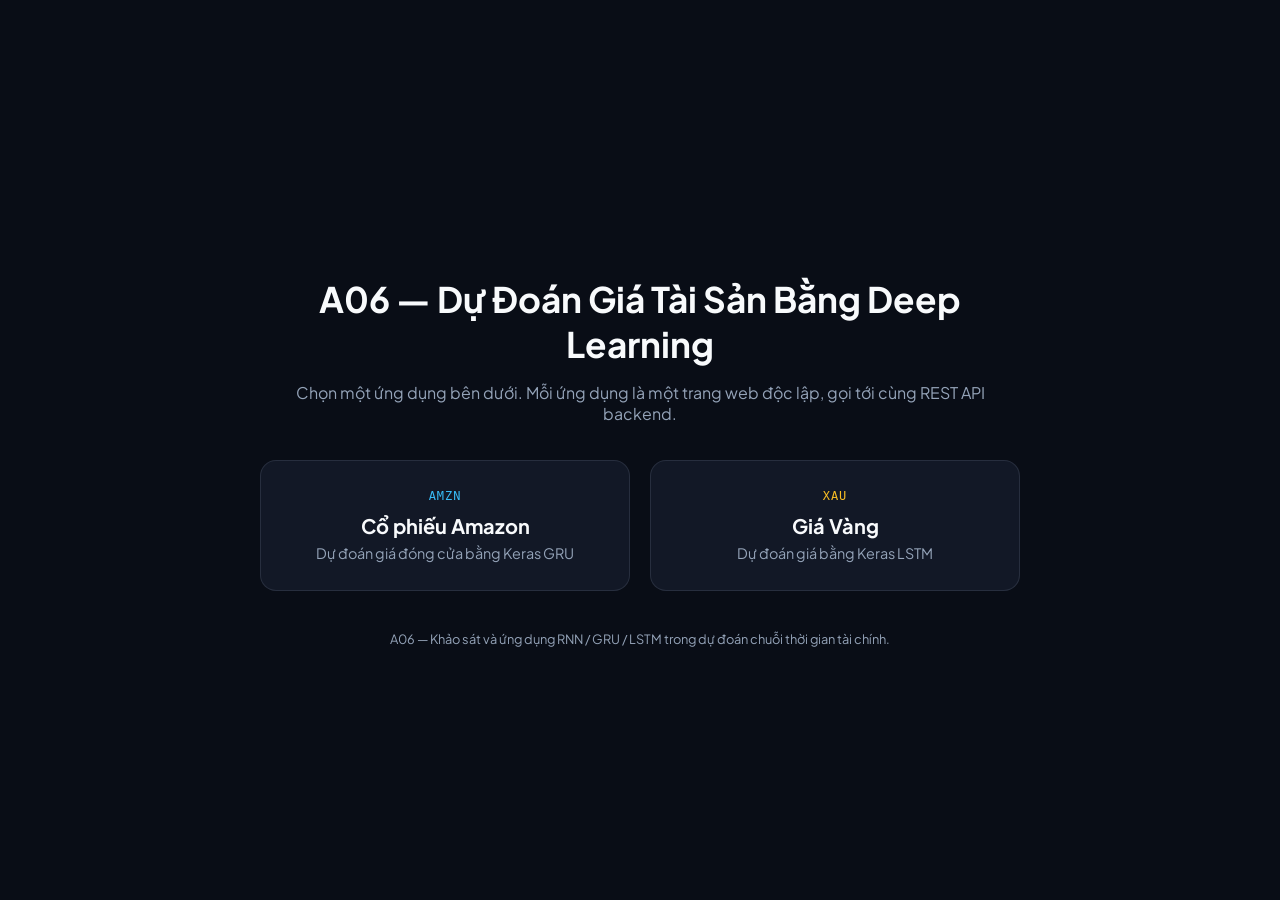
<file: frontend/index.html>
<!DOCTYPE html>
<html lang="vi">
<head>
  <meta charset="UTF-8">
  <meta name="viewport" content="width=device-width, initial-scale=1.0">
  <title>A06 — Dự Đoán Giá Tài Sản Bằng Deep Learning</title>
  <meta name="description" content="Trang chủ liên kết tới 2 ứng dụng dự đoán giá: cổ phiếu Amazon (Keras GRU) và giá Vàng (Keras LSTM).">
  <link rel="preconnect" href="https://fonts.googleapis.com">
  <link rel="preconnect" href="https://fonts.gstatic.com" crossorigin>
  <link href="https://fonts.googleapis.com/css2?family=Plus+Jakarta+Sans:wght@400;500;600;700;800&display=swap" rel="stylesheet">
  <style>
    :root {
      color-scheme: dark;
      --bg: #090d16;
      --card: #121826;
      --border: rgba(148, 163, 184, 0.16);
      --text: #f8fafc;
      --muted: #94a3b8;
      --accent: #38bdf8;
      --accent-2: #fbbf24;
    }
    * { box-sizing: border-box; }
    body {
      margin: 0;
      min-height: 100vh;
      background: var(--bg);
      color: var(--text);
      font-family: "Plus Jakarta Sans", system-ui, sans-serif;
      display: flex;
      align-items: center;
      justify-content: center;
      padding: 24px;
    }
    .wrap { max-width: 760px; width: 100%; text-align: center; }
    h1 { font-size: clamp(1.5rem, 4vw, 2.2rem); margin-bottom: 8px; }
    p.lead { color: var(--muted); margin-bottom: 36px; }
    .grid {
      display: grid;
      grid-template-columns: 1fr 1fr;
      gap: 20px;
    }
    @media (max-width: 560px) { .grid { grid-template-columns: 1fr; } }
    a.card {
      display: block;
      background: var(--card);
      border: 1px solid var(--border);
      border-radius: 16px;
      padding: 28px 20px;
      text-decoration: none;
      color: var(--text);
      transition: border-color 0.15s, transform 0.15s;
    }
    a.card:hover { border-color: var(--accent); transform: translateY(-2px); }
    .card .symbol {
      font-family: "JetBrains Mono", monospace;
      font-size: 0.75rem;
      letter-spacing: 0.08em;
      color: var(--accent);
      margin-bottom: 10px;
      display: block;
    }
    .card.gold .symbol { color: var(--accent-2); }
    .card h2 { margin: 0 0 6px; font-size: 1.25rem; }
    .card p { margin: 0; color: var(--muted); font-size: 0.9rem; }
    footer { margin-top: 40px; color: var(--muted); font-size: 0.8rem; }
  </style>
</head>
<body>
  <div class="wrap">
    <h1>A06 — Dự Đoán Giá Tài Sản Bằng Deep Learning</h1>
    <p class="lead">Chọn một ứng dụng bên dưới. Mỗi ứng dụng là một trang web độc lập, gọi tới cùng REST API backend.</p>
    <div class="grid">
      <a class="card" href="./amzn/">
        <span class="symbol">AMZN</span>
        <h2>Cổ phiếu Amazon</h2>
        <p>Dự đoán giá đóng cửa bằng Keras GRU</p>
      </a>
      <a class="card gold" href="./gold/">
        <span class="symbol">XAU</span>
        <h2>Giá Vàng</h2>
        <p>Dự đoán giá bằng Keras LSTM</p>
      </a>
    </div>
    <footer>A06 — Khảo sát và ứng dụng RNN / GRU / LSTM trong dự đoán chuỗi thời gian tài chính.</footer>
  </div>
</body>
</html>
</file>
